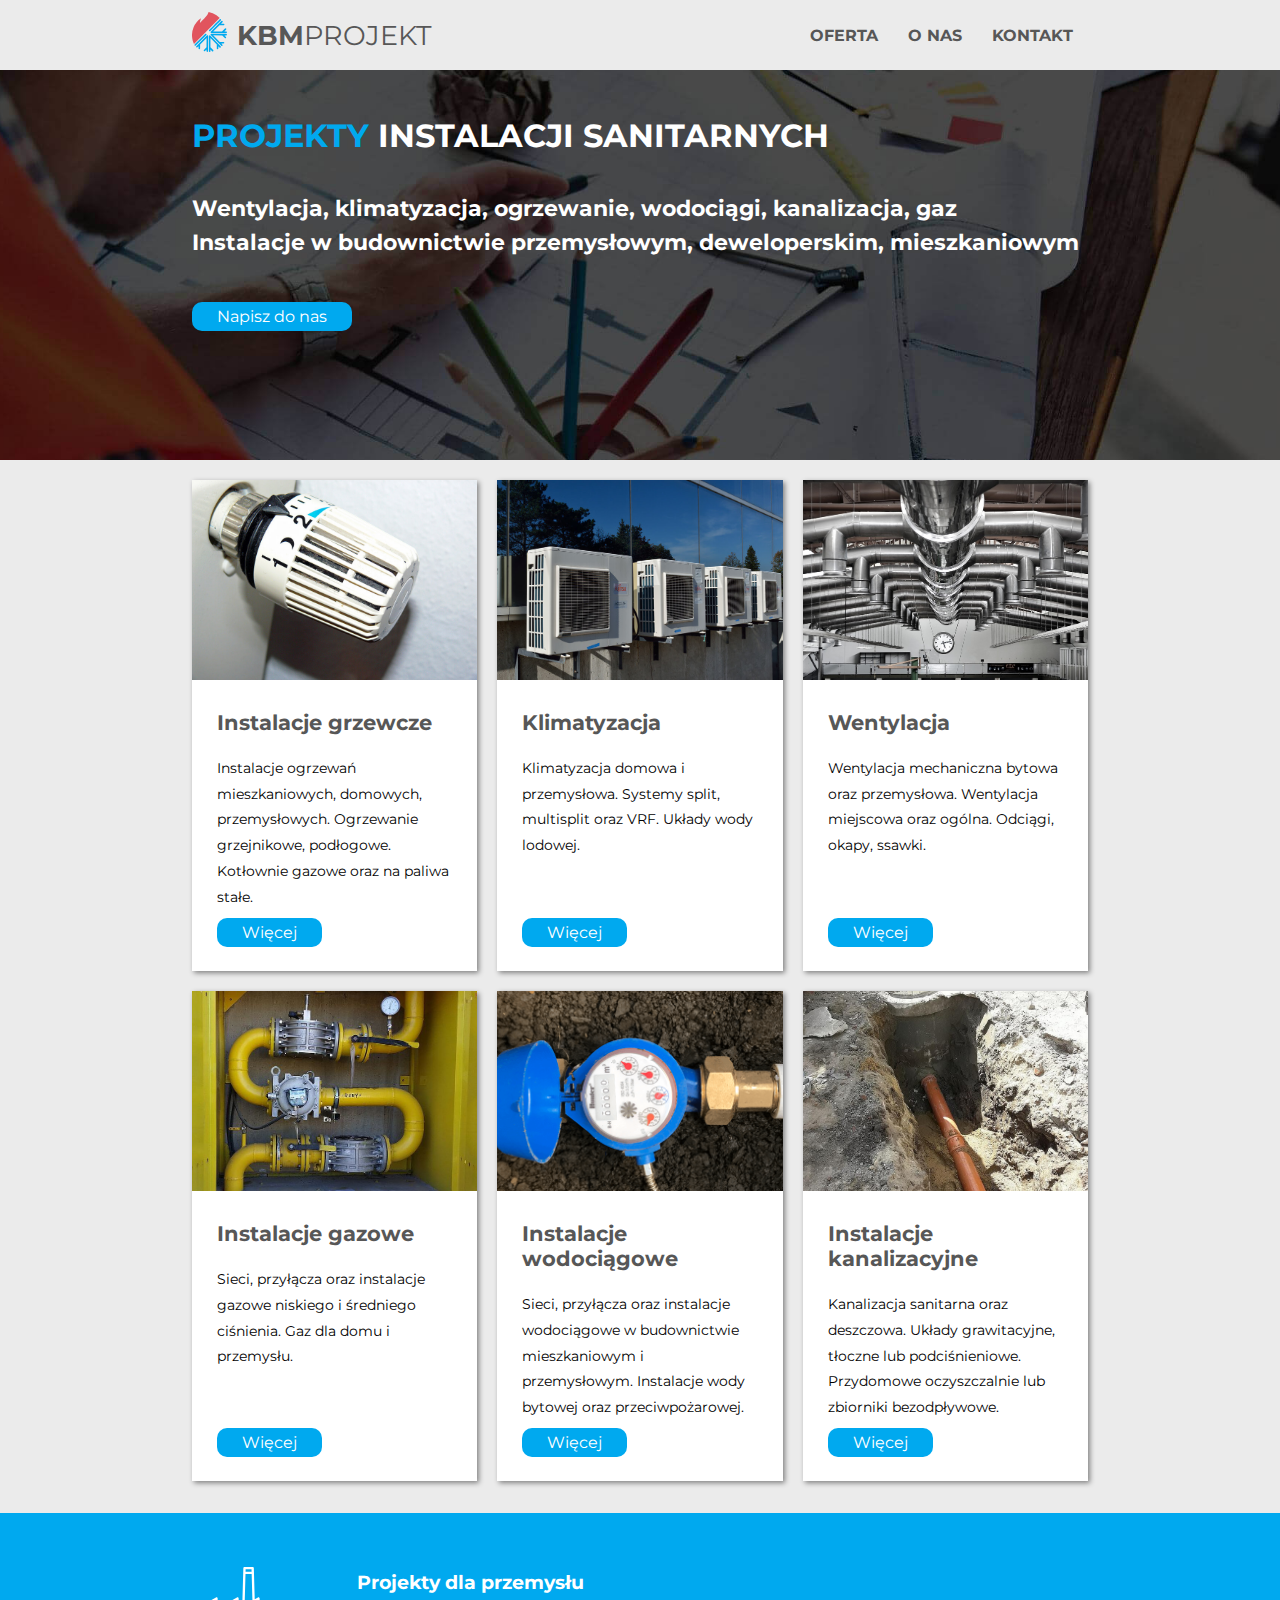
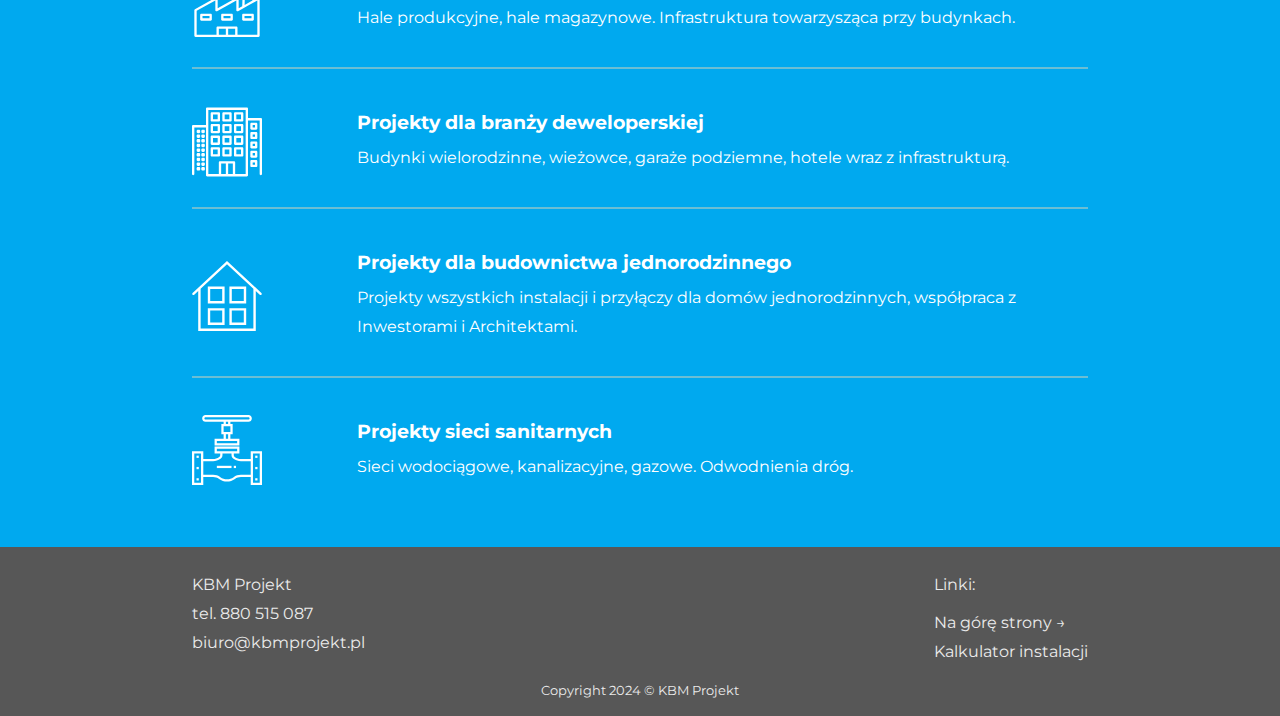
<file: index.html>
<!DOCTYPE html>
<html lang="pl-PL">
  <head>
    <meta charset="UTF-8" />
    <meta name="viewport" content="width=device-width, initial-scale=1.0" />
    <meta http-equiv="X-UA-Compatible" content="ie=edge" />
    <link rel="stylesheet" type="text/css" href="styles.css" />
    <title>KBM Projekt Biuro Projektowe Wrocław</title>
    <meta
      name="description"
      content="Projektujemy sieci i instalacje sanitarne oraz mechaniczne. Opracowanie projektów budowlanych i wykonawczych. Obsługa architektów, biur projektowych oraz klientów indywidualnych."
    />
    <meta
      name="keywords"
      content="Projekty instalacji sanitarnych, biuro projektowe Wrocław, pracownia projektowa Wrocław,"
    />
    <meta
      name="google-site-verification"
      content="-0H9JhRJU9VicnN_-NpvDE97S3VD7Fk0TQIy7iKnmVg"
    />
    <link
      href="https://fonts.googleapis.com/css?family=Montserrat"
      rel="stylesheet"
    />

    <link
      rel="stylesheet"
      href="https://use.fontawesome.com/releases/v5.8.0/css/all.css"
      integrity="sha384-Mmxa0mLqhmOeaE8vgOSbKacftZcsNYDjQzuCOm6D02luYSzBG8vpaOykv9lFQ51Y"
      crossorigin="anonymous"
    />
    <link rel="shortcut icon" type="image/png" href="img/favicon.png" />
  </head>
  <body>
    <!-- NAVBAR -->
    <nav class="wrapper">
      <div class="brand">
        <a href="index.html">
          <span><img src="img/logo.svg" alt="KBM Projekt"/></span>
          <span id="logo-part-1">KBM</span><span id="logo-part-2">PROJEKT</span>
        </a>
      </div>

      <input type="checkbox" name="" id="toggle-menu" />
      <label for="toggle-menu">&#9776;</label>

      <ul>
        <li><a href="oferta.html">Oferta</a></li>
        <li><a href="firma.html">O nas</a></li>
        <li><a href="kontakt.html">Kontakt</a></li>
      </ul>
    </nav>

    <!-- HERO -->
    <header class="header-main">
      <div class="wrapper">
        <h1><span class="hero">Projekty</span> instalacji sanitarnych</h1>
        <h3>
          Wentylacja, klimatyzacja, ogrzewanie, wodociągi, kanalizacja, gaz
          <br />
          Instalacje w budownictwie przemysłowym, deweloperskim, mieszkaniowym
        </h3>
        <a href="kontakt.html" class="btn">Napisz do nas</a>
      </div>
    </header>

    <!-- MAIN CARDS -->
    <main class="wrapper cards">
      <div class="card">
        <img src="img/heating.jpg" alt="Głowica termostatyczna" />
        <div class="card-content">
          <h3>Instalacje grzewcze</h3>
          <p>
            Instalacje ogrzewań mieszkaniowych, domowych, przemysłowych.
            Ogrzewanie grzejnikowe, podłogowe. Kotłownie gazowe oraz na paliwa
            stałe.
          </p>
          <a href="oferta.html#goToHeat" class="btn">Więcej</a>
        </div>
      </div>
      <div class="card">
        <img src="img/klima.jpg" alt="agregat klimatyzacji" />
        <div class="card-content">
          <h3>Klimatyzacja</h3>
          <p>
            Klimatyzacja domowa i przemysłowa. Systemy split, multisplit oraz
            VRF. Układy wody lodowej.
          </p>
          <a href="oferta.html#goToAirCo" class="btn">Więcej</a>
        </div>
      </div>
      <div class="card">
        <img src="img/vent.jpg" alt="instalacja wentylacji" />
        <div class="card-content">
          <h3>Wentylacja</h3>
          <p>
            Wentylacja mechaniczna bytowa oraz przemysłowa. Wentylacja miejscowa
            oraz ogólna. Odciągi, okapy, ssawki.
          </p>
          <a href="oferta.html#goToVent" class="btn">Więcej</a>
        </div>
      </div>
      <div class="card">
        <img src="img/gaz.jpg" alt="zawory gazu" />
        <div class="card-content">
          <h3>Instalacje gazowe</h3>
          <p>
            Sieci, przyłącza oraz instalacje gazowe niskiego i średniego
            ciśnienia. Gaz dla domu i przemysłu.
          </p>
          <a href="oferta.html#goToGas" class="btn">Więcej</a>
        </div>
      </div>
      <div class="card">
        <img src="img/woda.png" alt="wodomierz" />
        <div class="card-content">
          <h3>Instalacje wodociągowe</h3>
          <p>
            Sieci, przyłącza oraz instalacje wodociągowe w budownictwie
            mieszkaniowym i przemysłowym. Instalacje wody bytowej oraz
            przeciwpożarowej.
          </p>
          <a href="oferta.html#goToWater" class="btn">Więcej</a>
        </div>
      </div>
      <div class="card">
        <img src="img/kan.jpg" alt="studnia kanalizacyjna" />
        <div class="card-content">
          <h3>Instalacje kanalizacyjne</h3>
          <p>
            Kanalizacja sanitarna oraz deszczowa. Układy grawitacyjne, tłoczne
            lub podciśnieniowe. Przydomowe oczyszczalnie lub zbiorniki
            bezodpływowe.
          </p>
          <a href="oferta.html#goToSewer" class="btn">Więcej</a>
        </div>
      </div>
    </main>

    <!-- SECTION BRANCHES -->
    <section class="branches">
      <div class="wrapper">
        <div class="branch">
          <img src="img/factory.svg" alt="ikona fabryki" />
          <div class="branch-text">
            <h3>Projekty dla przemysłu</h3>
            <p>
              Hale produkcyjne, hale magazynowe. Infrastruktura towarzysząca
              przy budynkach.
            </p>
          </div>
        </div>
        <div class="branch">
          <img src="img/hotel.svg" alt="ikona hotelu" />
          <div class="branch-text">
            <h3>Projekty dla branży deweloperskiej</h3>
            <p>
              Budynki wielorodzinne, wieżowce, garaże podziemne, hotele wraz z
              infrastrukturą.
            </p>
          </div>
        </div>
        <div class="branch">
          <img src="img/home.svg" alt="ikona domku" />
          <div class="branch-text">
            <h3>Projekty dla budownictwa jednorodzinnego</h3>
            <p>
              Projekty wszystkich instalacji i przyłączy dla domów
              jednorodzinnych, współpraca z Inwestorami i Architektami.
            </p>
          </div>
        </div>
        <div class="branch">
          <img src="img/pipes.svg" alt="ikona zaworu" />
          <div class="branch-text">
            <h3>Projekty sieci sanitarnych</h3>
            <p>
              Sieci wodociągowe, kanalizacyjne, gazowe. Odwodnienia dróg.
            </p>
          </div>
        </div>
      </div>
    </section>

    <!-- FOOTER -->
    <footer>
      <div class="wrapper">
        <p>
          KBM Projekt
          <br />
          tel. 880 515 087
          <br />
          biuro@kbmprojekt.pl
        </p>
        <div class="links">
          <p>Linki:</p>
          <a href="#top">Na górę strony →</a>
          <a href="https://kalkulatorpro.pl">Kalkulator instalacji</a>
        </div>
        <p class="copy">Copyright 2024 &copy; KBM Projekt</p>
      </div>
    </footer>
  </body>
</html>
</file>
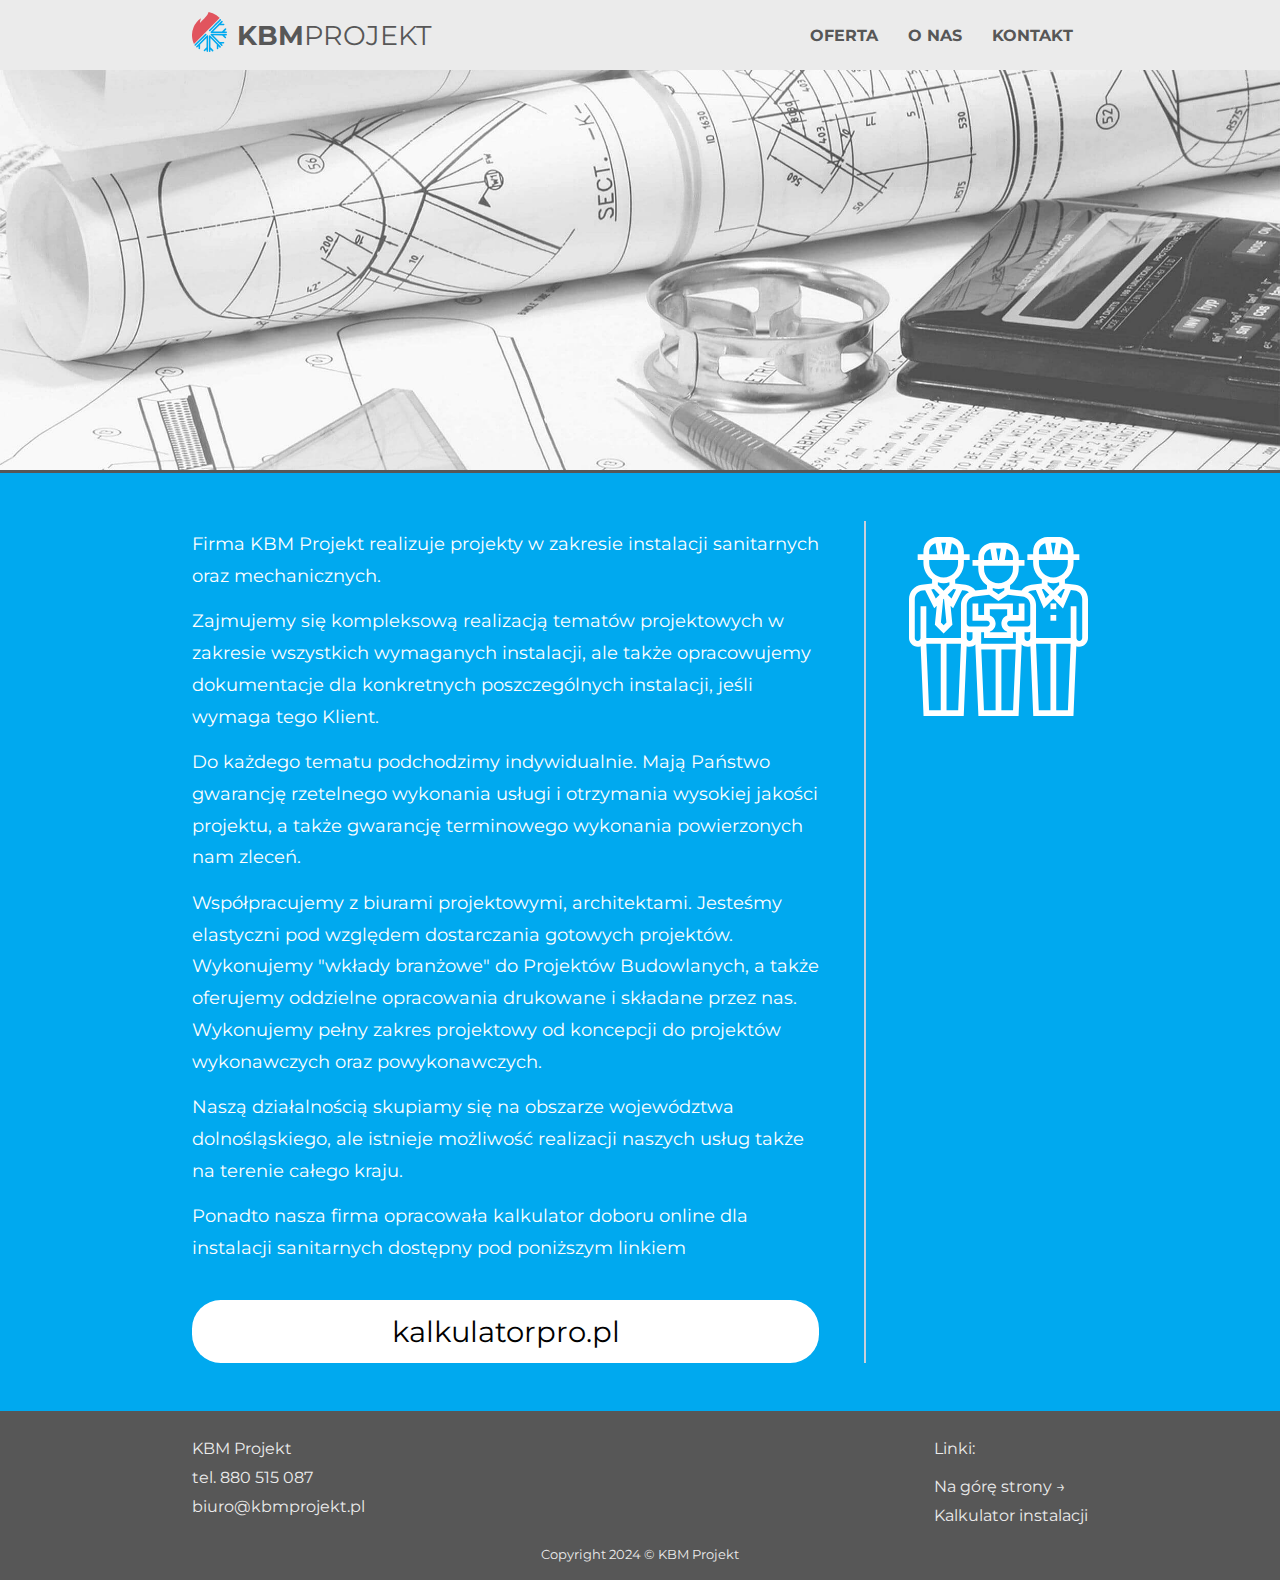
<file: firma.html>
<!DOCTYPE html>
<html lang="pl-PL">
  <head>
    <meta charset="UTF-8" />
    <meta name="viewport" content="width=device-width, initial-scale=1.0" />
    <meta http-equiv="X-UA-Compatible" content="ie=edge" />
    <link rel="stylesheet" type="text/css" href="styles.css" />
    <title>KBM Projekt Biuro Projektowe Wrocław</title>
    <meta
      name="description"
      content="Projektujemy sieci i instalacje sanitarne oraz mechaniczne. Opracowanie projektów budowlanych i wykonawczych. Obsługa architektów, biur projektowych oraz klientów indywidualnych."
    />
    <meta
      name="keywords"
      content="Projekty instalacji sanitarnych, biuro projektowe Wrocław, pracownia projektowa Wrocław,"
    />
    <link
      href="https://fonts.googleapis.com/css?family=Montserrat"
      rel="stylesheet"
    />

    <link
      rel="stylesheet"
      href="https://use.fontawesome.com/releases/v5.8.0/css/all.css"
      integrity="sha384-Mmxa0mLqhmOeaE8vgOSbKacftZcsNYDjQzuCOm6D02luYSzBG8vpaOykv9lFQ51Y"
      crossorigin="anonymous"
    />
    <link rel="shortcut icon" type="image/png" href="img/favicon.png" />
  </head>
  <body>
    <!-- NAVBAR -->
    <nav class="wrapper">
      <div class="brand">
        <a href="index.html">
          <span><img src="img/logo.svg" alt="KBM Projekt"/></span>
          <span id="logo-part-1">KBM</span><span id="logo-part-2">PROJEKT</span>
        </a>
      </div>

      <input type="checkbox" name="" id="toggle-menu" />
      <label for="toggle-menu">&#9776;</label>

      <ul>
        <li><a href="oferta.html">Oferta</a></li>
        <li><a href="firma.html">O nas</a></li>
        <li><a href="kontakt.html">Kontakt</a></li>
      </ul>
    </nav>

    <!-- HERO -->
    <header class="header-firm">
      <div class="wrapper"></div>
    </header>
    <!-- HERO -->
    <main class="firm">
      <div class="wrapper">
        <p>
          Firma KBM Projekt realizuje projekty w zakresie instalacji sanitarnych
          oraz mechanicznych.
        </p>
        <p>
          Zajmujemy się kompleksową realizacją tematów projektowych w zakresie
          wszystkich wymaganych instalacji, ale także opracowujemy dokumentacje
          dla konkretnych poszczególnych instalacji, jeśli wymaga tego Klient.
        </p>
        <p>
          Do każdego tematu podchodzimy indywidualnie. Mają Państwo gwarancję
          rzetelnego wykonania usługi i otrzymania wysokiej jakości projektu, a
          także gwarancję terminowego wykonania powierzonych nam zleceń.
        </p>
        <p>
          Współpracujemy z biurami projektowymi, architektami. Jesteśmy
          elastyczni pod względem dostarczania gotowych projektów. Wykonujemy
          "wkłady branżowe" do Projektów Budowlanych, a także oferujemy
          oddzielne opracowania drukowane i składane przez nas. Wykonujemy pełny
          zakres projektowy od koncepcji do projektów wykonawczych oraz
          powykonawczych.
        </p>
        <p>
          Naszą działalnością skupiamy się na obszarze województwa
          dolnośląskiego, ale istnieje możliwość realizacji naszych usług także
          na terenie całego kraju.
        </p>
        <p>
          Ponadto nasza firma opracowała kalkulator doboru online dla instalacji
          sanitarnych dostępny pod poniższym linkiem
        </p>
        <a href="https://kalkulatorpro.pl"> kalkulatorpro.pl</a>

        <div class="firm-line"></div>
        <img class="firm-eng" src="img/engineers.svg" alt="inżynierowie" />
      </div>
    </main>

    <!-- FOOTER -->
    <footer>
      <div class="wrapper">
        <p>
          KBM Projekt
          <br />
          tel. 880 515 087
          <br />
          biuro@kbmprojekt.pl
        </p>
        <div class="links">
          <p>Linki:</p>
          <a href="#top">Na górę strony →</a>
          <a href="https://kalkulatorpro.pl">Kalkulator instalacji</a>
        </div>
        <p class="copy">Copyright 2024 &copy; KBM Projekt</p>
      </div>
    </footer>
  </body>
</html>
</file>
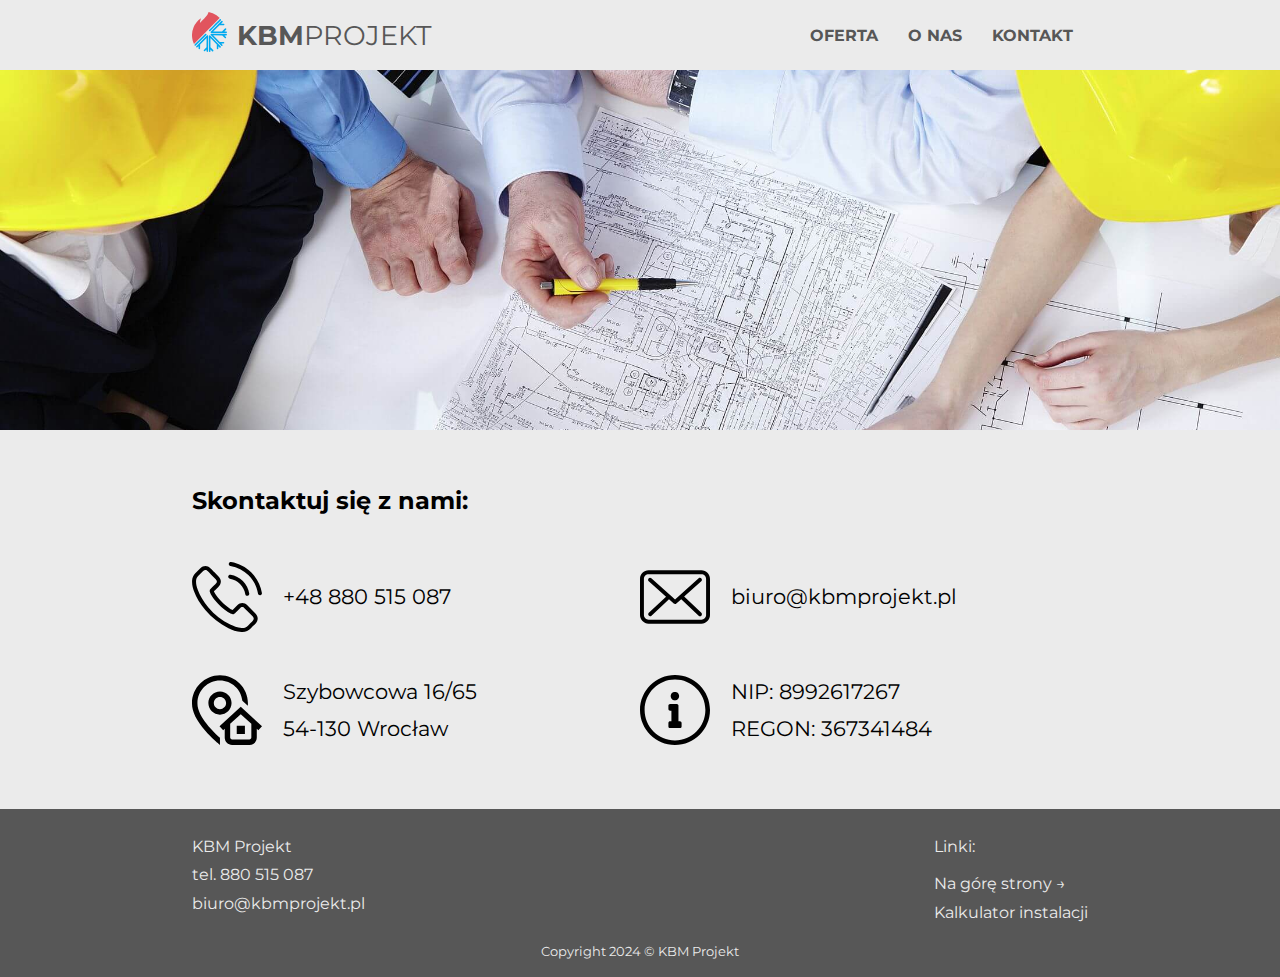
<file: kontakt.html>
<!DOCTYPE html>
<html lang="pl-PL">
  <head>
    <meta charset="UTF-8" />
    <meta name="viewport" content="width=device-width, initial-scale=1.0" />
    <meta http-equiv="X-UA-Compatible" content="ie=edge" />
    <link rel="stylesheet" type="text/css" href="styles.css" />
    <title>KBM Projekt Biuro Projektowe Wrocław</title>
    <meta name="description"
      content="Projektujemy sieci i instalacje sanitarne oraz mechaniczne. Opracowanie projektów budowlanych i wykonawczych. Obsługa architektów, biur projektowych oraz klientów indywidualnych." />
    <meta name="keywords"
      content="Projekty instalacji sanitarnych, biuro projektowe Wrocław, pracownia projektowa Wrocław," />
    <link
      href="https://fonts.googleapis.com/css?family=Montserrat"
      rel="stylesheet"
    />


    <link
      rel="stylesheet"
      href="https://use.fontawesome.com/releases/v5.8.0/css/all.css"
      integrity="sha384-Mmxa0mLqhmOeaE8vgOSbKacftZcsNYDjQzuCOm6D02luYSzBG8vpaOykv9lFQ51Y"
      crossorigin="anonymous"
    />
    <link rel="shortcut icon" type="image/png" href="img/favicon.png" />
  </head>
  <body>
    <!-- NAVBAR -->
    <nav class="wrapper">
      <div class="brand">
        <a href="index.html">
          <span><img src="img/logo.svg" alt="KBM Projekt"/></span>
          <span id="logo-part-1">KBM</span><span id="logo-part-2">PROJEKT</span>
        </a>
      </div>

      <input type="checkbox" name="" id="toggle-menu" />
      <label for="toggle-menu">&#9776;</label>

      <ul>
        <li><a href="oferta.html">Oferta</a></li>
        <li><a href="firma.html">O nas</a></li>
        <li><a href="kontakt.html">Kontakt</a></li>
      </ul>
    </nav>

    <!-- HERO -->
    <header class="header-contact">
      <div class="wrapper"></div>
    </header>
    <!-- HERO -->
    <main class="contact">
      <h3>Skontaktuj się z nami:</h3>
      <div class="wrapper">
          <div class="contact-card">
            <img src="img/phone.svg" alt="Ikona telefonu" />
            <p>+48 880 515 087</p>
          </div>
            <div class="contact-card">
              <img src="img/mail.svg" alt="Ikona maila" />
              <p>biuro@kbmprojekt.pl</p>
            </div>
        <div class="contact-card">
          <img src="img/address.svg" alt="Ikona adresu" />
          <p>Szybowcowa 16/65 </br>
          54-130 Wrocław</p>
        </div>
     
        <div class="contact-card">
          <img src="img/data.svg" alt="Ikona danych" />
          <p>NIP: 8992617267 </br>
            REGON: 367341484</p>
        </div>
      
      </div>
    </main>

    <!-- FOOTER -->
    <footer>
      <div class="wrapper">
        <p>
          KBM Projekt
          <br />
          tel. 880 515 087
        <br />
        biuro@kbmprojekt.pl
        </p>
        <div class="links">
          <p>Linki:</p>
          <a href="#top">Na górę strony →</a>
          <a href="https://kalkulatorpro.pl">Kalkulator instalacji</a>
        </div>
        <p class="copy">Copyright 2024 &copy; KBM Projekt</p>
      </div>
    </footer>
  </body>
</html>
</file>
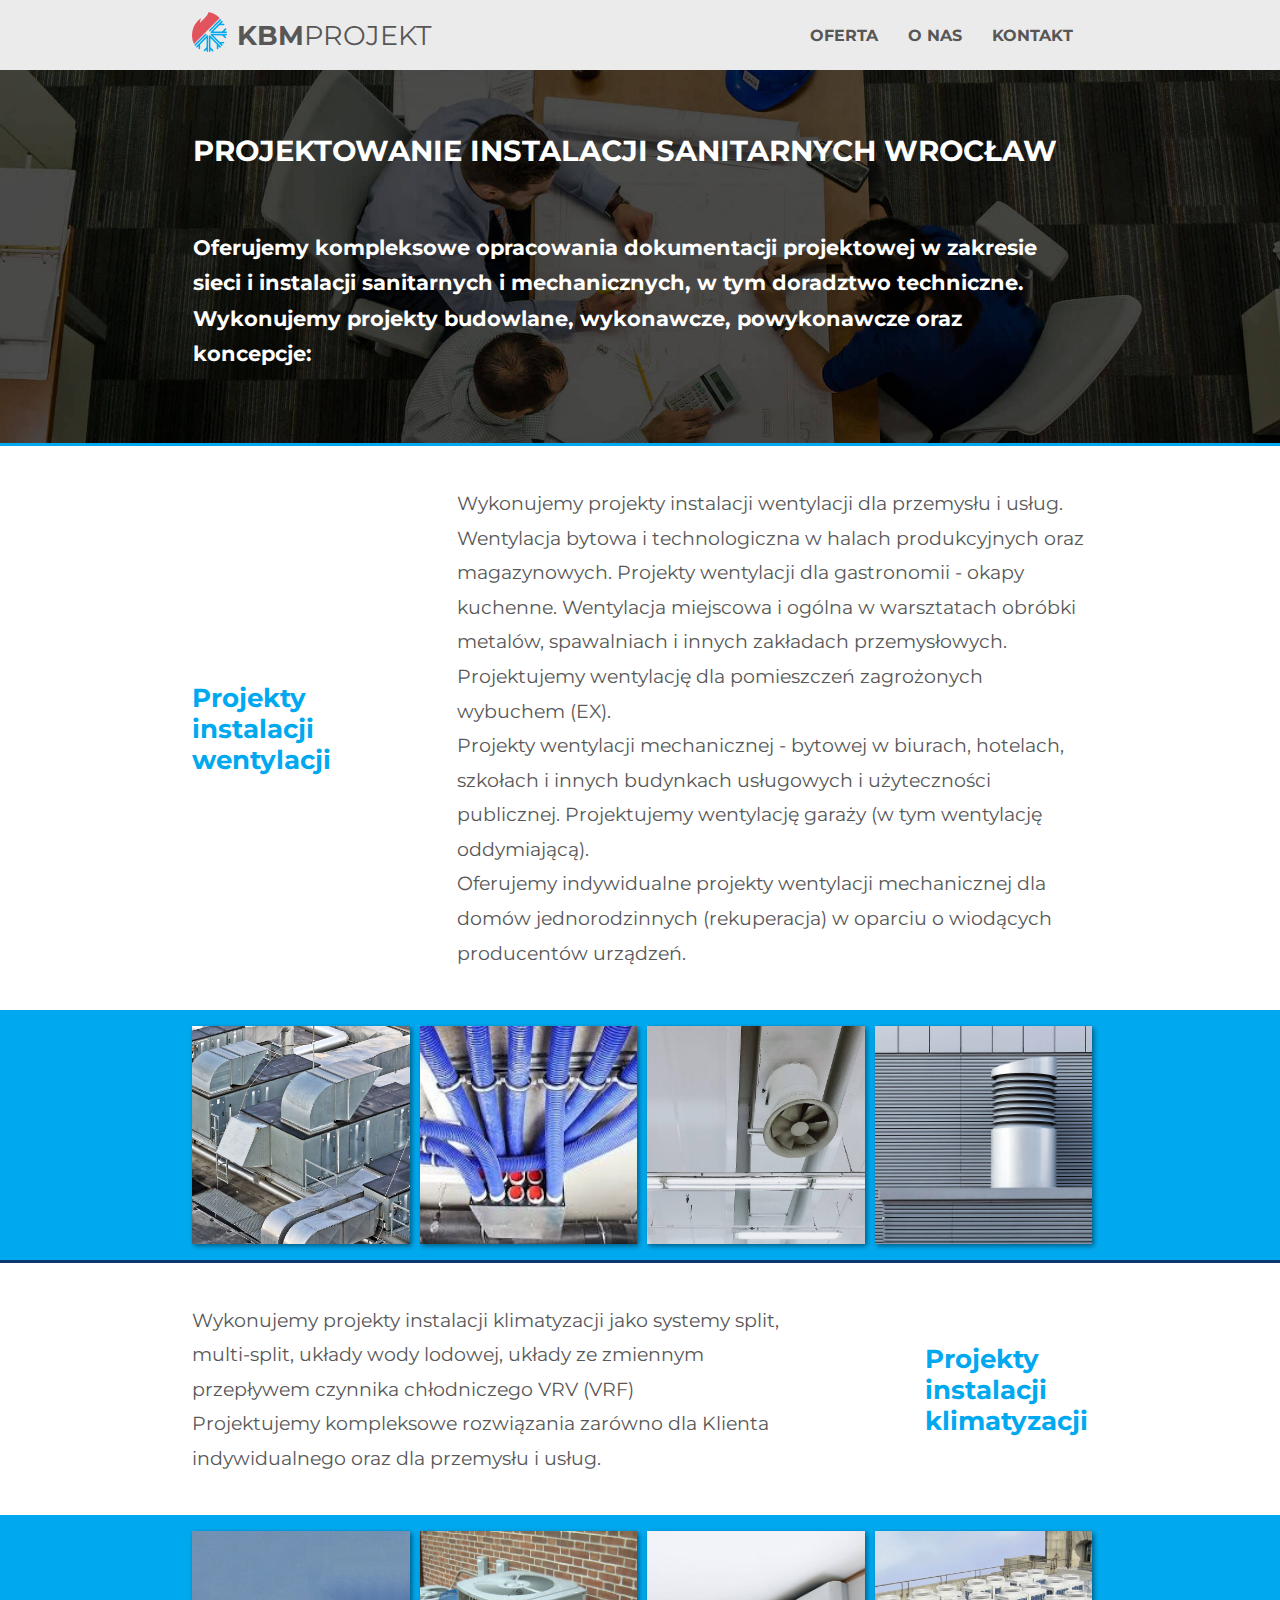
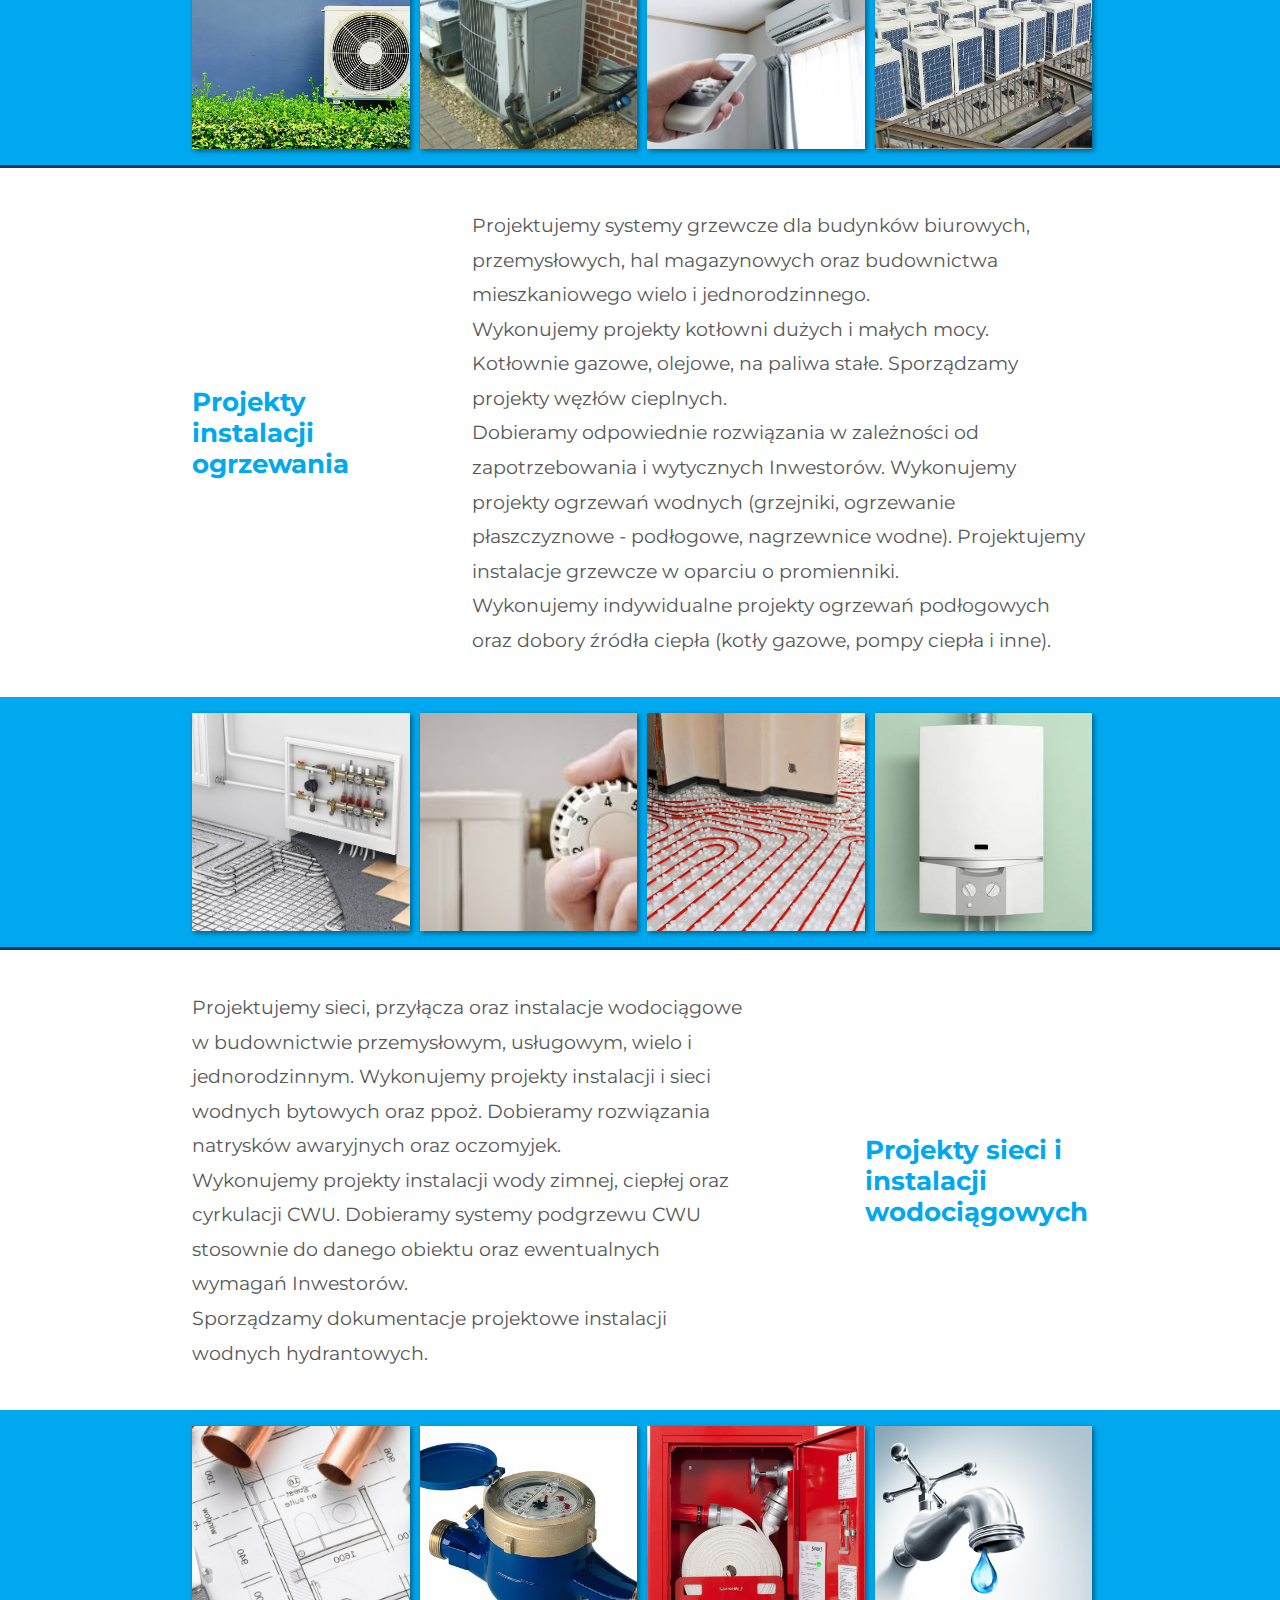
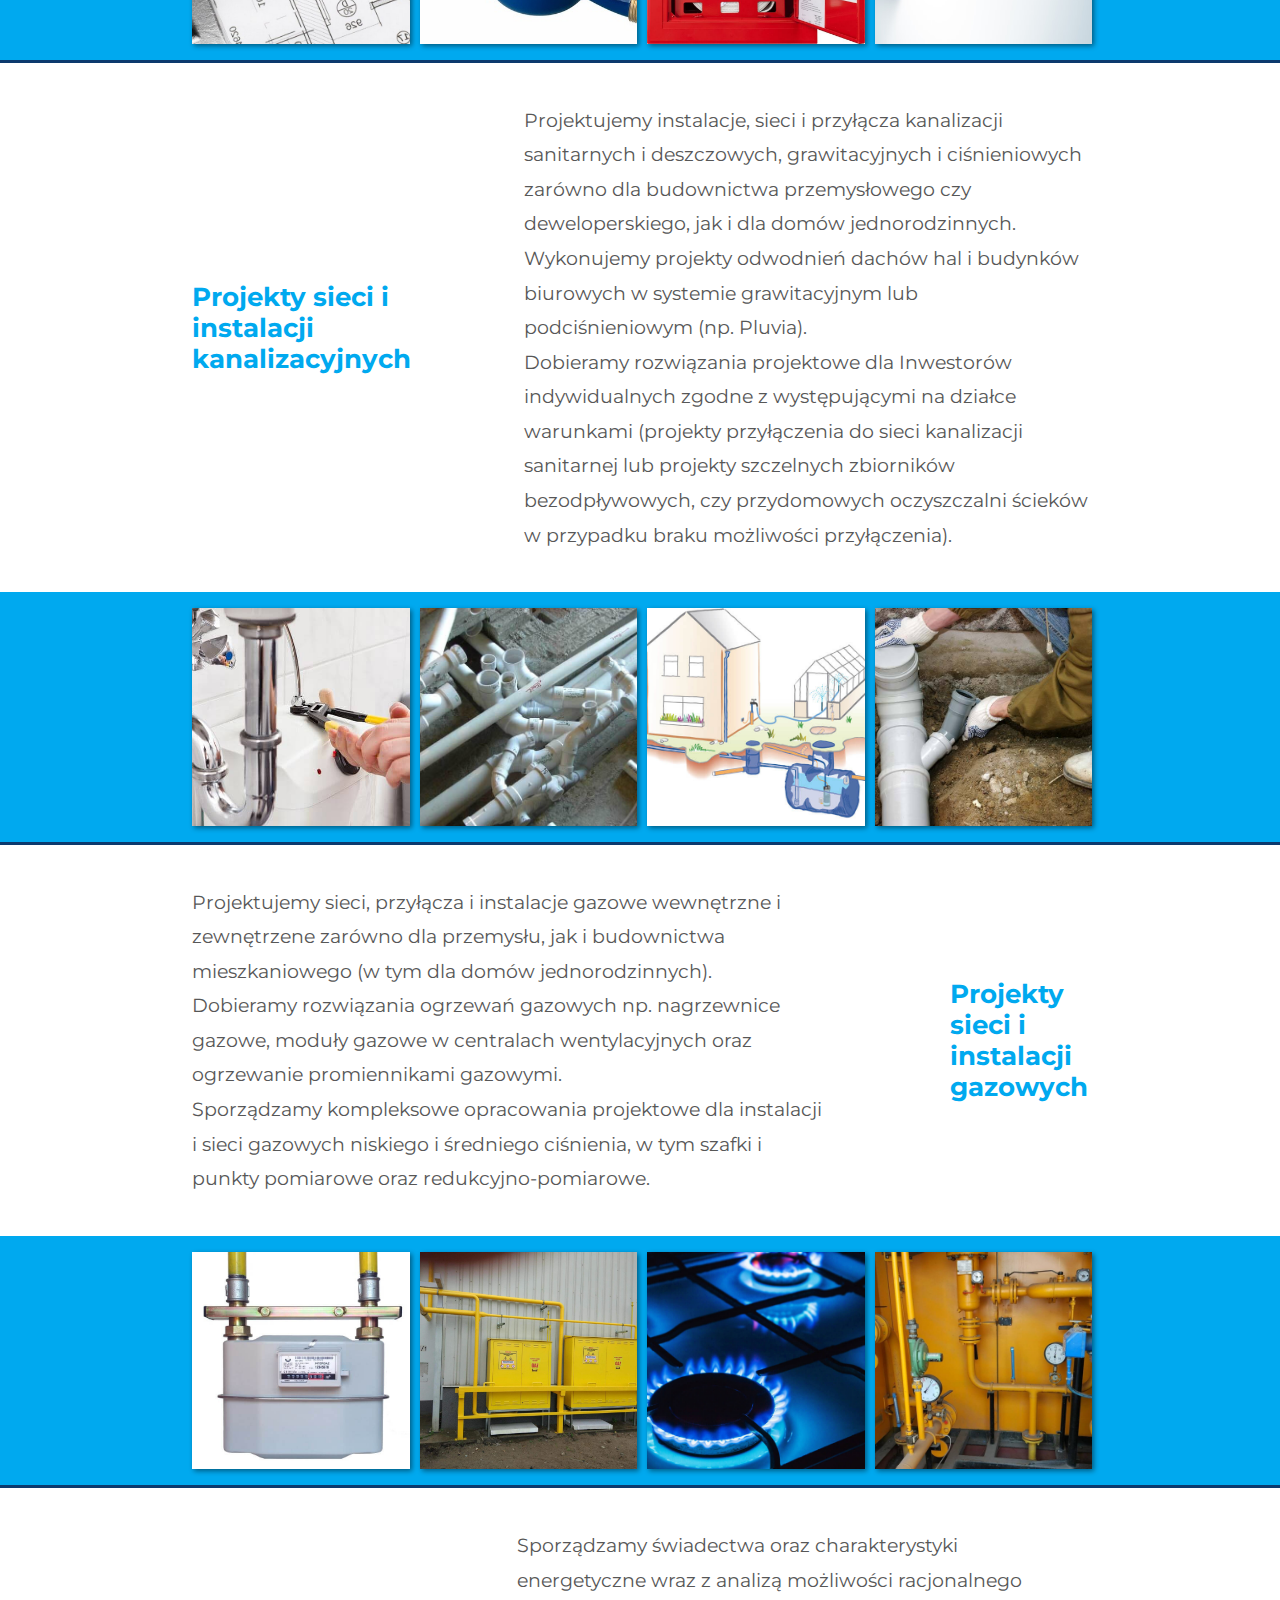
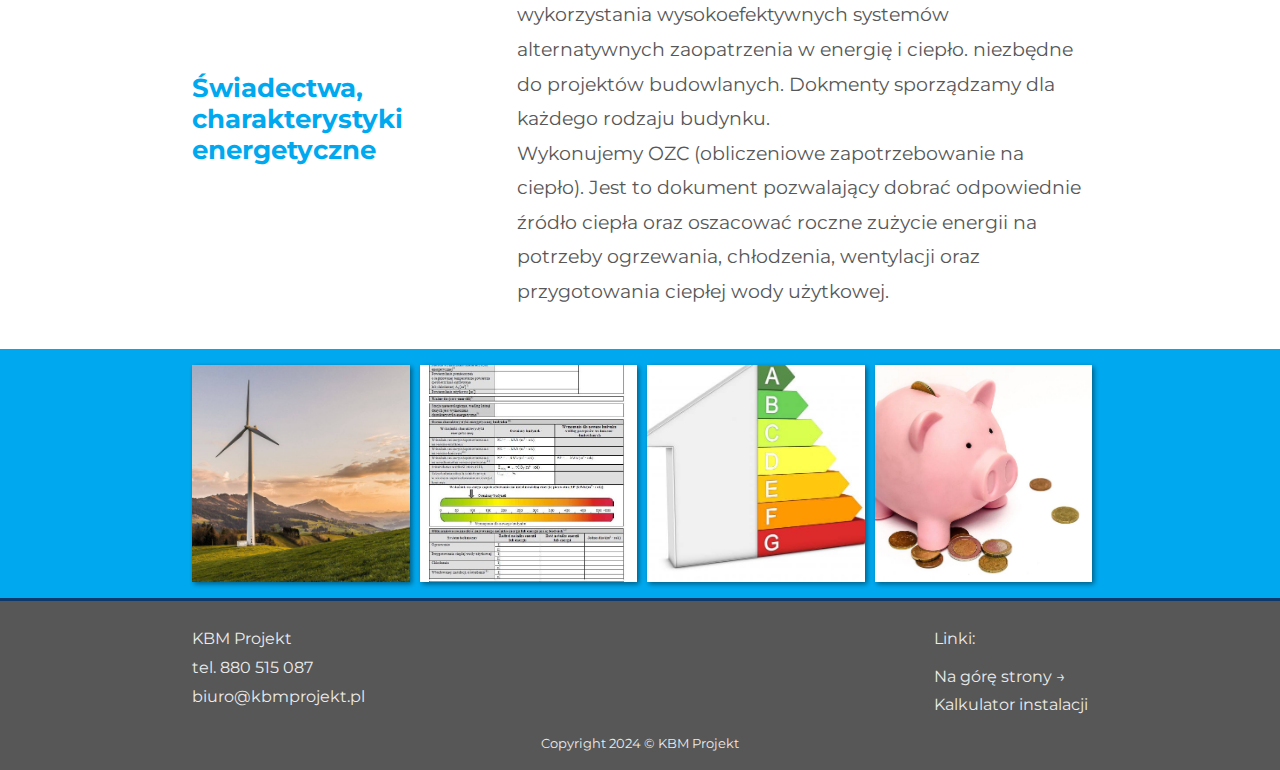
<file: oferta.html>
<!DOCTYPE html>
<html lang="pl-PL">
  <head>
    <meta charset="UTF-8" />
    <meta name="viewport" content="width=device-width, initial-scale=1.0" />
    <meta http-equiv="X-UA-Compatible" content="ie=edge" />
    <link rel="stylesheet" type="text/css" href="styles.css" />
    <title>KBM Projekt Biuro Projektowe Wrocław</title>
    <meta
      name="description"
      content="Projektujemy sieci i instalacje sanitarne oraz mechaniczne. Opracowanie projektów budowlanych i wykonawczych. Obsługa architektów, biur projektowych oraz klientów indywidualnych."
    />
    <meta
      name="keywords"
      content="Projekty instalacji sanitarnych, biuro projektowe Wrocław, pracownia projektowa Wrocław,"
    />
    <link
      href="https://fonts.googleapis.com/css?family=Montserrat"
      rel="stylesheet"
    />
    <link
      rel="stylesheet"
      href="https://use.fontawesome.com/releases/v5.8.0/css/all.css"
      integrity="sha384-Mmxa0mLqhmOeaE8vgOSbKacftZcsNYDjQzuCOm6D02luYSzBG8vpaOykv9lFQ51Y"
      crossorigin="anonymous"
    />
    <link rel="shortcut icon" type="image/png" href="img/favicon.png" />
  </head>
  <body>
    <!-- NAVBAR -->
    <nav class="wrapper">
      <div class="brand">
        <a href="index.html">
          <span><img src="img/logo.svg" alt="KBM Projekt"/></span>
          <span id="logo-part-1">KBM</span><span id="logo-part-2">PROJEKT</span>
        </a>
      </div>

      <input type="checkbox" name="" id="toggle-menu" />
      <label for="toggle-menu">&#9776;</label>

      <ul>
        <li><a href="oferta.html">Oferta</a></li>
        <li><a href="firma.html">O nas</a></li>
        <li><a href="kontakt.html">Kontakt</a></li>
      </ul>
    </nav>

    <!-- HERO -->
    <header class="header-offer">
      <div class="wrapper">
        <h1>Projektowanie instalacji sanitarnych Wrocław</h1>
        <h3>
          Oferujemy kompleksowe opracowania dokumentacji projektowej w zakresie
          sieci i instalacji sanitarnych i mechanicznych, w tym doradztwo
          techniczne. Wykonujemy projekty budowlane, wykonawcze, powykonawcze
          oraz koncepcje:
        </h3>
      </div>
    </header>

    <!-- HERO -->

    <!-- OFFERS -->
    <section class="offers">
      <div class="offer">
        <div class="offer-text">
          <div class="wrapper">
            <h3>Projekty instalacji wentylacji</h3>
            <p id="goToVent">
              Wykonujemy projekty instalacji wentylacji dla przemysłu i usług.
              Wentylacja bytowa i technologiczna w halach produkcyjnych oraz
              magazynowych. Projekty wentylacji dla gastronomii - okapy
              kuchenne. Wentylacja miejscowa i ogólna w warsztatach obróbki
              metalów, spawalniach i innych zakładach przemysłowych.
              Projektujemy wentylację dla pomieszczeń zagrożonych wybuchem (EX).
              <br />
              Projekty wentylacji mechanicznej - bytowej w biurach, hotelach,
              szkołach i innych budynkach usługowych i użyteczności publicznej.
              Projektujemy wentylację garaży (w tym wentylację oddymiającą).
              <br />
              Oferujemy indywidualne projekty wentylacji mechanicznej dla domów
              jednorodzinnych (rekuperacja) w oparciu o wiodących producentów
              urządzeń.
            </p>
          </div>
        </div>
        <div class="offer-img">
          <div class="wrapper">
            <img src="img/vent2.jpg" alt="wentylacja na dachu" />
            <img src="img/vent3.jpg" alt="rekuperacja" />
            <img src="img/vent4.jpg" alt="nawiewnik" />
            <img src="img/vent5.jpg" alt="czerpnia" />
          </div>
        </div>
      </div>
      <div class="offer">
        <div class="offer-text">
          <div class="wrapper">
            <h3>Projekty instalacji klimatyzacji</h3>
            <p id="goToAirCo">
              Wykonujemy projekty instalacji klimatyzacji jako systemy split,
              multi-split, układy wody lodowej, układy ze zmiennym przepływem
              czynnika chłodniczego VRV (VRF)
              <br />
              Projektujemy kompleksowe rozwiązania zarówno dla Klienta
              indywidualnego oraz dla przemysłu i usług.
            </p>
          </div>
        </div>
        <div class="offer-img">
          <div class="wrapper">
            <img src="img/klima2.jpg" alt="agregat split" />
            <img src="img/klima3.jpg" alt="agregat duży" />
            <img src="img/klima4.jpg" alt="klimatyzator" />
            <img src="img/klima5.jpg" alt="agregaty vrf" />
          </div>
        </div>
      </div>
      <div class="offer">
        <div class="offer-text">
          <div class="wrapper">
            <h3>Projekty instalacji ogrzewania</h3>
            <p id="goToHeat">
              Projektujemy systemy grzewcze dla budynków biurowych,
              przemysłowych, hal magazynowych oraz budownictwa mieszkaniowego
              wielo i jednorodzinnego.
              <br />
              Wykonujemy projekty kotłowni dużych i małych mocy. Kotłownie
              gazowe, olejowe, na paliwa stałe. Sporządzamy projekty węzłów
              cieplnych.
              <br />
              Dobieramy odpowiednie rozwiązania w zależności od zapotrzebowania
              i wytycznych Inwestorów. Wykonujemy projekty ogrzewań wodnych
              (grzejniki, ogrzewanie płaszczyznowe - podłogowe, nagrzewnice
              wodne). Projektujemy instalacje grzewcze w oparciu o promienniki.
              <br />
              Wykonujemy indywidualne projekty ogrzewań podłogowych oraz dobory
              źródła ciepła (kotły gazowe, pompy ciepła i inne).
            </p>
          </div>
        </div>
        <div class="offer-img">
          <div class="wrapper">
            <img src="img/heating2.jpg" alt="rozdzielacz CO" />
            <img src="img/heating3.jpg" alt="grzejnik" />
            <img src="img/heating4.jpg" alt="podłogówka" />
            <img src="img/heating5.jpg" alt="kocioł gazowy" />
          </div>
        </div>
      </div>
      <div class="offer">
        <div class="offer-text">
          <div class="wrapper">
            <h3>Projekty sieci i instalacji wodociągowych</h3>
            <p id="goToWater">
              Projektujemy sieci, przyłącza oraz instalacje wodociągowe w
              budownictwie przemysłowym, usługowym, wielo i jednorodzinnym.
              Wykonujemy projekty instalacji i sieci wodnych bytowych oraz ppoż.
              Dobieramy rozwiązania natrysków awaryjnych oraz oczomyjek.
              <br />
              Wykonujemy projekty instalacji wody zimnej, ciepłej oraz
              cyrkulacji CWU. Dobieramy systemy podgrzewu CWU stosownie do
              danego obiektu oraz ewentualnych wymagań Inwestorów.
              <br />
              Sporządzamy dokumentacje projektowe instalacji wodnych
              hydrantowych.
            </p>
          </div>
        </div>
        <div class="offer-img">
          <div class="wrapper">
            <img src="img/water2.jpg" alt="plan instalacji" />
            <img src="img/water3.jpg" alt="wodomierz" />
            <img src="img/water4.jpg" alt="hydrant wewnętrzny" />
            <img src="img/water5.jpg" alt="kran" />
          </div>
        </div>
      </div>
      <div class="offer">
        <div class="offer-text">
          <div class="wrapper">
            <h3>Projekty sieci i instalacji kanalizacyjnych</h3>
            <p id="goToSewer">
              Projektujemy instalacje, sieci i przyłącza kanalizacji sanitarnych
              i deszczowych, grawitacyjnych i ciśnieniowych zarówno dla
              budownictwa przemysłowego czy deweloperskiego, jak i dla domów
              jednorodzinnych.
              <br />
              Wykonujemy projekty odwodnień dachów hal i budynków biurowych w
              systemie grawitacyjnym lub podciśnieniowym (np. Pluvia).
              <br />
              Dobieramy rozwiązania projektowe dla Inwestorów indywidualnych
              zgodne z występującymi na działce warunkami (projekty przyłączenia
              do sieci kanalizacji sanitarnej lub projekty szczelnych zbiorników
              bezodpływowych, czy przydomowych oczyszczalni ścieków w przypadku
              braku możliwości przyłączenia).
            </p>
          </div>
        </div>

        <div class="offer-img">
          <div class="wrapper">
            <img src="img/kan2.jpg" alt="syfon" />
            <img src="img/kan3.jpg" alt="rury pcv" />
            <img src="img/kan4.jpg" alt="deszczówka" />
            <img src="img/kan5.jpg" alt="rury kanalizacyjne" />
          </div>
        </div>
      </div>
      <div class="offer">
        <div class="offer-text">
          <div class="wrapper">
            <h3>Projekty sieci i instalacji gazowych</h3>
            <p id="goToGas">
              Projektujemy sieci, przyłącza i instalacje gazowe wewnętrzne i
              zewnętrzene zarówno dla przemysłu, jak i budownictwa
              mieszkaniowego (w tym dla domów jednorodzinnych).
              <br />
              Dobieramy rozwiązania ogrzewań gazowych np. nagrzewnice gazowe,
              moduły gazowe w centralach wentylacyjnych oraz ogrzewanie
              promiennikami gazowymi.
              <br />
              Sporządzamy kompleksowe opracowania projektowe dla instalacji i
              sieci gazowych niskiego i średniego ciśnienia, w tym szafki i
              punkty pomiarowe oraz redukcyjno-pomiarowe.
            </p>
          </div>
        </div>
        <div class="offer-img">
          <div class="wrapper">
            <img src="img/gas2.jpg" alt="gazomierz" />
            <img src="img/gas3.jpg" alt="szafka gazowa" />
            <img src="img/gas4.jpg" alt="kuchenka gazowa" />
            <img src="img/gas5.jpg" alt="armatura gazowa" />
          </div>
        </div>
      </div>
      <div class="offer">
        <div class="offer-text">
          <div class="wrapper">
            <h3>Świadectwa, charakterystyki energetyczne</h3>
            <p id="goToEnergy">
              Sporządzamy świadectwa oraz charakterystyki energetyczne wraz z
              analizą możliwości racjonalnego wykorzystania wysokoefektywnych
              systemów alternatywnych zaopatrzenia w energię i ciepło. niezbędne
              do projektów budowlanych. Dokmenty sporządzamy dla każdego rodzaju
              budynku.
              <br />
              Wykonujemy OZC (obliczeniowe zapotrzebowanie na ciepło). Jest to
              dokument pozwalający dobrać odpowiednie źródło ciepła oraz
              oszacować roczne zużycie energii na potrzeby ogrzewania,
              chłodzenia, wentylacji oraz przygotowania ciepłej wody użytkowej.
            </p>
          </div>
        </div>
        <div class="offer-img">
          <div class="wrapper">
            <img src="img/char2.jpg" alt="turbina wiatrowa" />
            <img src="img/char3.jpg" alt="certyfikat energetyczny" />
            <img src="img/char4.jpg" alt="etykieta energetyczna" />
            <img src="img/char5.jpg" alt="skarbonka" />
          </div>
        </div>
      </div>
    </section>

    <!-- FOOTER -->
    <footer>
      <div class="wrapper">
        <p>
          KBM Projekt
          <br />
          tel. 880 515 087
          <br />
          biuro@kbmprojekt.pl
        </p>
        <div class="links">
          <p>Linki:</p>
          <a href="#top">Na górę strony →</a>
          <a href="https://kalkulatorpro.pl">Kalkulator instalacji</a>
        </div>
        <p class="copy">Copyright 2024 &copy; KBM Projekt</p>
      </div>
    </footer>
  </body>
</html>
</file>
<file: styles.css>
/* GLOBAL STYLES ETC  */
:root {
  --light-gray: #ebebeb;
  --dark-gray: #575757;
  --main-blue: #00a9ef;
  --main-red: #e1545e;
  --shadow: ;
}
html {
  padding: 0;
  margin: 0;
}

body {
  min-height: 100vh;
  padding: 0;
  margin: 0;
  box-sizing: border-box;
  background-color: var(--light-gray);
  font-family: "Montserrat", Helvetica, sans-serif;
  /* letter-spacing: 0.07em; */
}
br {
  display: block;
  content: "";
  margin: 10px 0;
}

a {
  text-decoration: none;
}
p {
  line-height: 1.8em;
  margin: 0;
  padding: 0;
}

.btn {
  margin-top: 20px;
  display: inline-block;
  border-radius: 10px;
  padding: 5px 25px;
  background-color: var(--main-blue);
  color: white;
}
.btn:hover {
  background-color: #38b3e7;
}

.wrapper {
  width: 92%;
  margin: 0 auto;
  /* border: 1px solid #54e172; */
}

/* NAVBAR  */
nav #toggle-menu {
  display: none;
}

nav label {
  font-size: 1.8rem;
  font-weight: bold;
  display: block;
  transform: scale(1.5, 1);
  cursor: pointer;
  justify-self: end;
}

nav {
  height: 70px;
  display: grid;
  grid-template-columns: 1fr 1fr;
  align-content: center;
  position: relative;
}
#logo-part-1 {
  font-weight: bold;
}
.brand {
  font-size: 1.7em;
  display: flex;
  align-items: center;
}
.brand a {
  display: flex;
  align-items: center;
  color: var(--dark-gray);
}

.brand img {
  height: 40px;
  margin-right: 10px;
}
#toggle-menu:checked ~ ul {
  display: flex;
  transform: scale(1, 1);
}
#toggle-menu:checked ~ label {
  position: fixed;
  width: 100vh;
  height: 100vh;
  background-color: rgba(0, 0, 0, 0.45);
  z-index: 5;
}

ul {
  background-color: var(--light-gray);
  display: flex;
  flex-direction: column;
  justify-self: end;
  position: fixed;
  top: 0;
  right: 0;
  margin: 0;
  padding: 0;
  width: 200px;
  height: 100vh;
  z-index: 999;
  transform: scale(0, 1);
  transition: transform 0.2s ease-in-out;
  transform-origin: right;
}

li {
  list-style: none;
}
li a {
  text-transform: uppercase;
  align-items: center;
  font-weight: bold;
  display: flex;
  padding: 0 15px;
  height: 70px;
  color: var(--dark-gray);
  /* border: 2px solid #545de1; */
}

/* HEADER  */

.header-main {
  background-image: url(img/Offer_hero2.jpg);
  background-repeat: no-repeat;
  background-size: 200%;
  background-position: 50% 40%;
  height: 330px;
  padding: 10px 0;
}

.header-main .hero {
  color: var(--main-blue);
}

.header-main h1 {
  font-size: 1.6rem;
  margin: 0.5em 0 1em 0;
  line-height: 1.5em;
  color: #fff;
  text-transform: uppercase;
}

.header-main h3 {
  font-size: 1rem;
  margin: 0.5em 0 1em 0;
  line-height: 1.5em;
  color: #fff;
}

/* MAIN SECTION - CARDS  */
main {
  padding-top: 20px;
  display: grid;
  grid-column-gap: 10px;
  grid-row-gap: 10px;
  grid-template-columns: 1fr;
}

.card {
  position: relative;
  min-height: 420px;
  background-color: #fff;
  -webkit-box-shadow: 2px 2px 5px 0px rgba(0, 0, 0, 0.46);
  -moz-box-shadow: 2px 2px 5px 0px rgba(0, 0, 0, 0.46);
  box-shadow: 2px 2px 5px 0px rgba(0, 0, 0, 0.45);
}

.card img {
  width: 100%;
  height: 200px;
  object-fit: cover;
}

.card-content {
  padding: 5px 25px 20px 25px;
}

.card-content h3 {
  font-size: 1.3rem;
  color: var(--dark-gray);
}
.card-content p {
  font-size: 0.9rem;
  margin-bottom: 40px;
}

.card-content .btn {
  position: absolute;
  bottom: 5%;
}

/* SECTION BRANCHES  */
.branch {
  display: grid;
  grid-template-columns: 1fr 5fr;
  align-items: center;
  margin-bottom: 0.5em;
  padding: 1.5em 0;

  border-bottom: 2px solid rgb(108, 190, 211);
}

.branch:last-child {
  border-bottom: none;
}

.branch-text {
  padding-left: 1em;
}

.branch-text h3,
.branch-text p {
  color: white;
  margin: 10px 0;
}

.branch img {
  fill: white;
  height: 60px;
}

.branches {
  background-color: var(--main-blue);
  margin-top: 2em;
  padding: 1.5em 0;
}

/*OFFER*/
.header-offer {
  background-image: url(img/meeting2.jpg);
  background-repeat: no-repeat;
  background-size: cover;
  background-position: 80% 0;
  height: 370px;
  padding: 0.1em;
  border-bottom: 3px solid var(--main-blue);
}

.header-offer h1 {
  font-size: 1.6rem;
  margin: 7vw 0;
  line-height: 1.4em;
  color: #fff;
  text-transform: uppercase;
}

.header-offer h3 {
  font-size: 1rem;
  margin: 0.5em 0;
  line-height: 1.3em;
  color: #fff;
}
/* OFFER - OFFERS  */

.offer-img {
  background: var(--main-blue);
  padding: 1em 0;
  border-bottom: 3px solid rgb(12, 57, 109);
}
.offer-img .wrapper {
  /* border: 1px solid red; */
  display: grid;
  grid-template-columns: 1fr 1fr;
  justify-items: stretch;
  grid-gap: 10px;
}

.offer-img img {
  width: 100%;
  height: 40vw;
  object-fit: cover;
  object-position: bottom;
  -webkit-box-shadow: 2px 2px 5px 0px rgba(0, 0, 0, 0.46);
  -moz-box-shadow: 2px 2px 5px 0px rgba(0, 0, 0, 0.46);
  box-shadow: 2px 2px 5px 0px rgba(0, 0, 0, 0.46);
}
.offer-text {
  background: #fff;
  padding: 0.5em 0;
}
.offer-text .wrapper {
  /* border: 1px solid red; */
  display: grid;
  grid-template-columns: 1fr;
  padding: 0.5em 0;
}
.offer-text h3 {
  color: var(--main-blue);
  grid-row: 1;
  font-size: 1.4rem;
  align-self: center;
  margin: 0.5em 0;
}
.offer-text p {
  color: var(--dark-gray);
  grid-row: 2;
  font-size: 1rem;
}

/*              FIRM           */

.header-firm {
  background-image: url(img/eng.jpg);
  background-repeat: no-repeat;
  background-size: cover;
  background-position: 80% 80%;
  height: 230px;

  border-bottom: 3px solid var(--dark-gray);
}
.firm {
  background-color: var(--main-blue);
  padding: 1em 0;
}
.firm .wrapper {
  display: grid;
}
.firm p {
  font-size: 1rem;
  color: #fff;
  grid-column: 1;
  margin-bottom: 0.7em;
}
.firm-eng {
  margin: 1em 0;
  display: block;
  width: 120px;
  grid-row: 1;
  justify-self: center;
}

.firm-calc {
  width: 10px;
  height: auto;
}
.firm a {
  display: inline-block;
  margin-top: 1em;
  text-align: center;
  border-radius: 1em;
  padding: 0.5em 1em;
  background-color: white;
  font-size: 1.8rem;
  color: black;
  grid-column: 1;
}
.firm a:hover {
  background-color: #dddddd;
}

/*    CONTACT    */
.header-contact {
  background-image: url(img/engineer.jpg);
  background-repeat: no-repeat;

  background-size: cover;
  background-position: 40% 50%;
  height: 310px;
}

.contact {
  padding: 2em 0;
}
.contact h3 {
  margin: 1em 0 0 5%;
  font-size: 1.3rem;
}
.contact .wrapper {
  display: grid;
  grid-template-columns: 1fr;
}
.contact-card {
  padding: 0.5em 0;
  display: flex;
  justify-content: start;
  align-items: center;
}

.contact-card p {
  margin: 1em 1em;
  font-size: 1rem;
}
.contact-card img {
  height: 50px;
}

/*             FOOTER         */
footer {
  color: var(--light-gray);
  padding: 0.5em 0;
  background-color: var(--dark-gray);
}
footer .wrapper {
  display: grid;
  grid-template-columns: 1fr 1fr;

  /* align-items: center; */
}
footer p {
  font-size: 1rem;
  margin: 0;
  padding: 1em 0 0.5em 0;
}
footer .links {
  grid-column: 2;
  justify-self: end;
  display: flex;
  flex-flow: column;
}
footer a {
  padding: 0.3em 0;
  font-size: 1rem;
  color: var(--light-gray);
}
footer a:hover {
  text-decoration: underline;
}
.copy {
  font-size: 0.8rem;
  grid-row: 2;
  grid-column: 1/3;
  justify-self: center;
}

/* MEDIA QUERIES  */

@media only screen and (min-width: 768px) {
  .wrapper {
    width: 80%;
  }
  .shout {
    display: block;
  }
  .cards {
    padding-top: 20px;
    display: grid;
    grid-column-gap: 20px;
    grid-row-gap: 20px;
    grid-template-columns: 1fr 1fr;
  }
  .branch img {
    height: 70px;
  }
  .header-offer {
    background-image: url(img/meeting2.jpg);
    background-repeat: no-repeat;
    background-size: cover;
    background-position: 60% 30%;

    padding: 0.1em;
    border-bottom: 3px solid var(--main-blue);
  }
  .header-offer h1 {
    font-size: 1.8em;
    margin: 2em 0;
    line-height: 1.5em;
  }
  .header-offer h3 {
    font-size: 1.2rem;
    line-height: 1.5em;
  }

  .offer-img .wrapper {
    grid-template-columns: 1fr 1fr 1fr 1fr;
    justify-items: stretch;
    grid-gap: 10px;
  }
  .offer-img img {
    width: 19vw;
    height: 19vw;
  }
  .offer-text .wrapper {
    display: grid;
    grid-template-columns: 1fr 1fr 5fr;
    padding: 2em 0;
  }
  .offer-text h3 {
    color: var(--main-blue);
    grid-column: 1;
    font-size: 1.6rem;
    align-self: center;
  }
  .offer-text p {
    color: var(--dark-gray);
    grid-column: 3;
    grid-row: 1;
    font-size: 1.1rem;
  }
  .offers :nth-child(even) .offer-text .wrapper {
    display: grid;
    grid-template-columns: 5fr 1fr 1fr;
    grid-template-rows: 1fr;
  }
  .offers :nth-child(even) .offer-text h3 {
    grid-column: 3;
    align-self: center;
  }
  .offers :nth-child(even) .offer-text p {
    grid-column: 1;
    grid-row: 1;
  }
  .header-firm {
    background-position: 50% 70%;
    height: 400px;
  }
  .firm {
    background-color: var(--main-blue);
    padding: 3em 0 3em 0;
  }
  .firm .wrapper {
    display: grid;
    grid-template-columns: 7fr 1fr 2fr;
  }
  .firm p {
    margin: 0.4em 0;
    font-size: 1.1rem;
    color: #fff;
    grid-column: 1;
  }
  .firm-eng {
    display: block;
    width: 100%;
    grid-column: 3;
    grid-row: 1/10;
    position: relative;
  }
  .firm .firm-line {
    margin-left: 50%;
    grid-column: 2;
    grid-row: 1 / 10;
    border-left: 2px solid #c9d0db;
  }
  .firm-calc {
    margin-top: 1em;
    height: 70px;
  }
  .header-contact {
    background-position: 0% 50%;
    height: 360px;
  }

  .contact h3 {
    margin: 1em 0 1em 10%;
    font-size: 1.3rem;
  }
  .contact .wrapper {
    grid-template-columns: 1fr 1fr;
  }

  .contact-card p {
    margin: 1em 1em;
    font-size: 1.25rem;
  }
  .contact-card img {
    height: 60px;
  }
}

@media only screen and (min-width: 1000px) {
  nav input,
  nav label {
    display: none;
  }

  ul {
    background-color: var(--light-gray);
    position: relative;
    display: flex;
    flex-direction: row;

    justify-content: flex-end;
    margin: 0;
    padding: 0;
    transform: scale(1, 1);
    width: 100%;
    height: 100%;
    /* border: 1px solid red; */
  }
  nav li {
    white-space: nowrap;
  }

  nav li:hover {
    background-color: rgb(245, 245, 245);
  }

  .wrapper {
    width: 80%;
  }
  .cards {
    padding-top: 20px;
    display: grid;
    grid-column-gap: 20px;
    grid-row-gap: 20px;
    grid-template-columns: 1fr 1fr 1fr;
  }

  .header-main h1 {
    font-size: 2rem;
    margin: 1em 0 1em 0;
  }

  .header-main h3 {
    font-size: 1.4rem;
    margin-bottom: 1em;
  }
  .header-main {
    height: 370px;
    background-size: 140%;
    background-position: 80% 40%;
  }
  .contact-card p {
    margin: 1em 1em;
    font-size: 1.3rem;
  }
  .contact-card img {
    height: 70px;
  }
  .contact h3 {
    margin: 1em 0 1em 10%;
    font-size: 1.5rem;
  }
}
@media only screen and (min-width: 1200px) {
  .wrapper {
    width: 70%;
  }
  .header-offer h3 {
    font-size: 1.3rem;
    line-height: 1.7em;
  }
  .offer-img img {
    width: 17vw;
    height: 17vw;
  }
  .offer-text p {
    font-size: 1.2rem;
  }
  .contact h3 {
    margin: 1em 0 1em 15%;
  }
}
@media only screen and (min-width: 1500px) {
  .wrapper {
    width: 60%;
  }
  .offer-img img {
    width: 14vw;
    height: 14vw;
  }
  .contact h3 {
    margin: 1em 0 1.5em 20%;
  }
}
</file>
